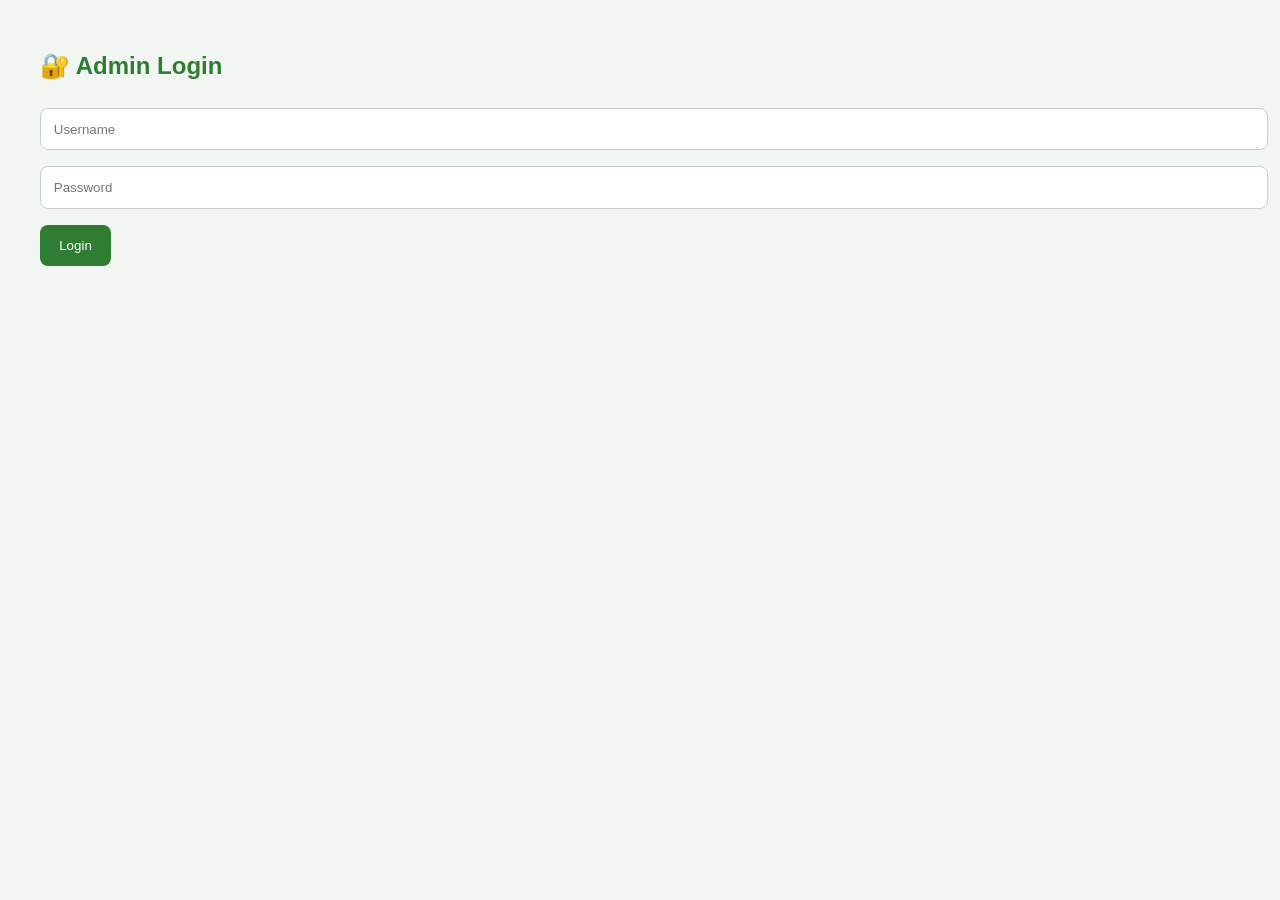
<file: frontend/admin-login.html>
<!DOCTYPE html>
<html lang="en">
<head>
  <meta charset="UTF-8" />
  <title>Admin Login | Z Solutions</title>
  <link rel="stylesheet" href="css/admin.css" />
</head>
<body>
  <div class="admin-container">
    <h2>🔐 Admin Login</h2>
    <form onsubmit="adminLogin(event)">
      <input type="text" id="username" placeholder="Username" required />
      <input type="password" id="password" placeholder="Password" required />
      <button type="submit">Login</button>
    </form>
    <p id="loginStatus"></p>
  </div>

  <script>
    async function adminLogin(e) {
      e.preventDefault();
      const username = document.getElementById("username").value;
      const password = document.getElementById("password").value;

      const res = await fetch("http://localhost:5000/api/admin-auth/login", {
        method: "POST",
        headers: { "Content-Type": "application/json" },
        body: JSON.stringify({ username, password })
      });

      const data = await res.json();
      if (data.token) {
        sessionStorage.setItem("adminToken", data.token);
        window.location.href = "admin.html";
      } else {
        document.getElementById("loginStatus").innerText = "❌ Login failed";
      }
    }
  </script>
</body>
</html>
</file>
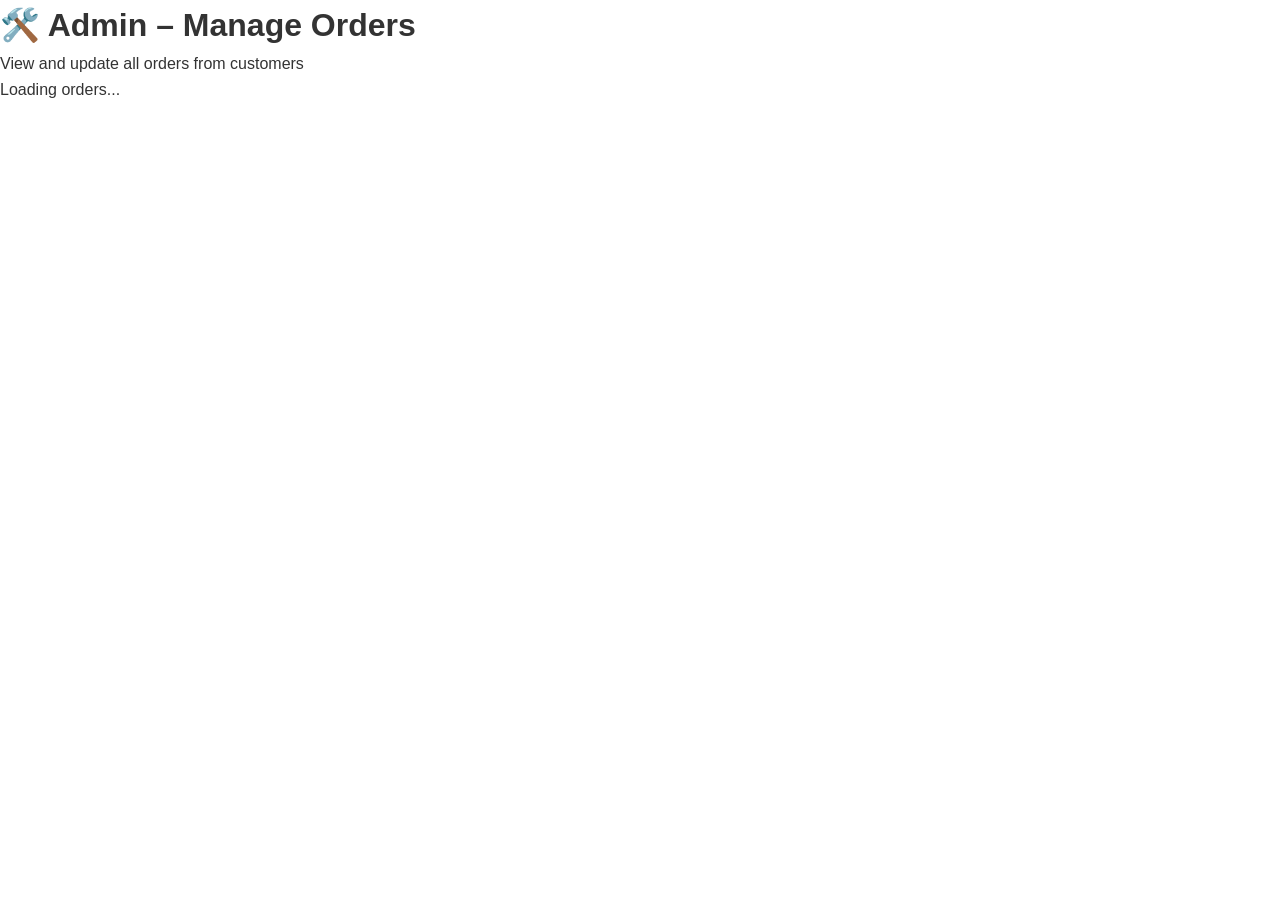
<file: frontend/admin-orders.html>
<!DOCTYPE html>
<html lang="en">
<head>
  <meta charset="UTF-8" />
  <title>Admin Orders | Z Solutions</title>
  <link rel="stylesheet" href="css/style.css" />
</head>
<body>

  <header class="cart-header">
    <h1>🛠️ Admin – Manage Orders</h1>
    <p>View and update all orders from customers</p>
  </header>

  <section id="adminOrderList" class="order-list">
    <p>Loading orders...</p>
  </section>

  <script>
    const orderList = document.getElementById("adminOrderList");

    async function loadOrders() {
      const res = await fetch("http://localhost:5000/api/orders");
      const orders = await res.json();

      if (orders.length === 0) {
        orderList.innerHTML = "<p>No orders found.</p>";
        return;
      }

      orderList.innerHTML = orders.map(order => `
        <div class="order-card">
          <p><strong>Name:</strong> ${order.customerName}</p>
          <p><strong>Phone:</strong> ${order.phone}</p>
          <p><strong>Products:</strong> ${order.products.join(", ")}</p>
          <p><strong>Total:</strong> KES ${order.total}</p>
          <p><strong>Status:</strong> ${order.status}</p>
          <label>Change Status:</label>
          <select onchange="updateStatus('${order._id}', this.value)">
            <option value="">Select</option>
            <option value="Processing">Processing</option>
            <option value="Dispatched">Dispatched</option>
            <option value="Delivered">Delivered</option>
          </select>
          <hr />
        </div>
      `).join("");
    }

    async function updateStatus(id, status) {
      const res = await fetch(`http://localhost:5000/api/orders/${id}/status`, {
        method: "PUT",
        headers: { "Content-Type": "application/json" },
        body: JSON.stringify({ status })
      });

      if (res.ok) {
        alert("✅ Status updated!");
        loadOrders();
      } else {
        alert("❌ Failed to update.");
      }
    }

    loadOrders();
  </script>

</body>
</html>
</file>
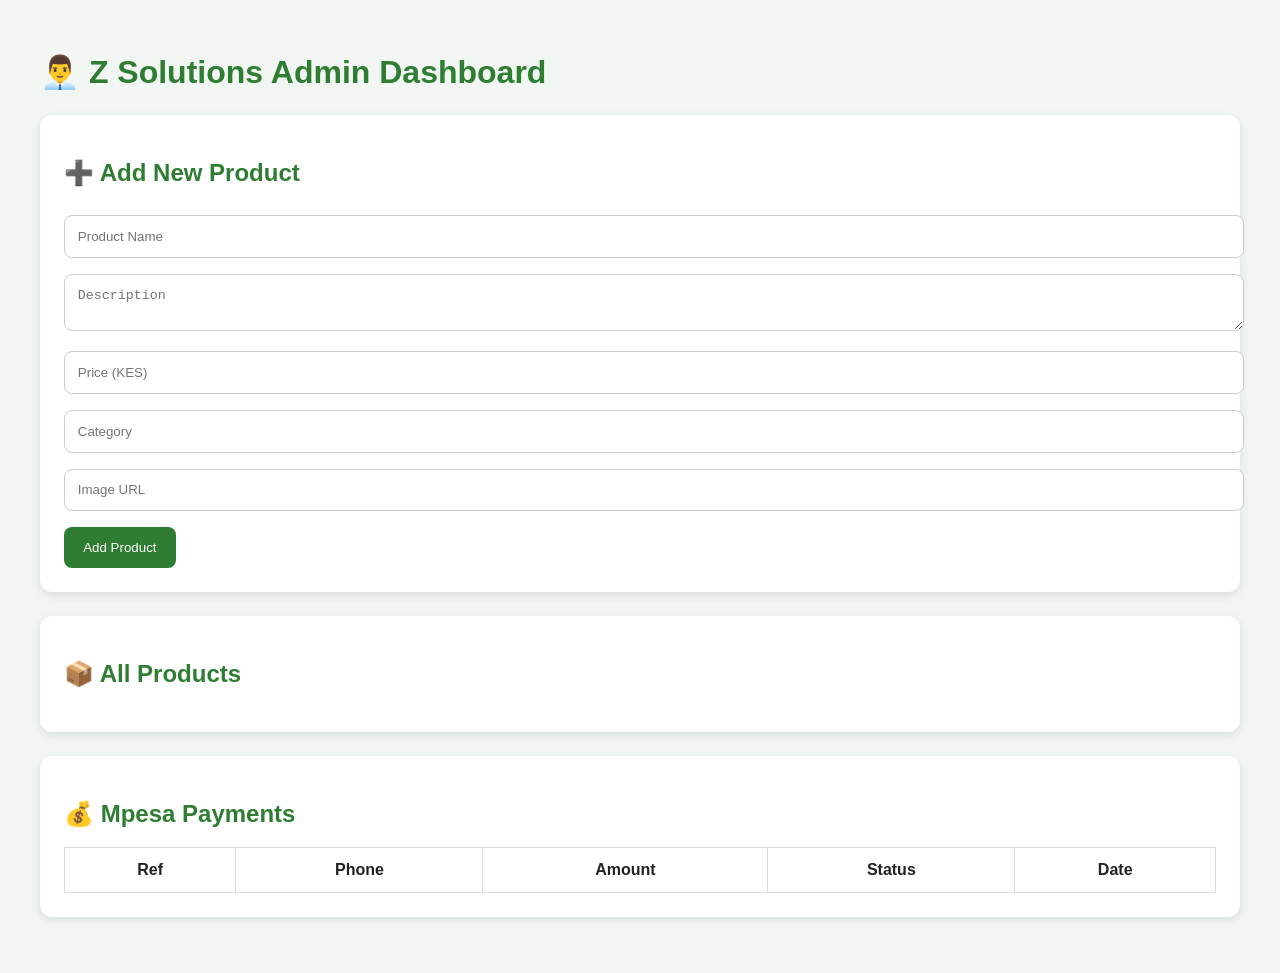
<file: frontend/admin.html>
<!DOCTYPE html>
<html lang="en">
<head>
  <meta charset="UTF-8" />
  <title>Z Solutions | Admin Panel</title>
  <meta name="viewport" content="width=device-width, initial-scale=1" />
  <link rel="stylesheet" href="css/admin.css" />
</head>
<body>
  <div class="admin-container">
    <h1>👨‍💼 Z Solutions Admin Dashboard</h1>

    <!-- Add Product Form -->
    <section class="card">
      <h2>➕ Add New Product</h2>
      <form id="addProductForm">
        <input type="text" id="name" placeholder="Product Name" required />
        <textarea id="description" placeholder="Description" required></textarea>
        <input type="number" id="price" placeholder="Price (KES)" required />
        <input type="text" id="category" placeholder="Category" required />
        <input type="text" id="image" placeholder="Image URL" required />
        <button type="submit">Add Product</button>
      </form>
      <div id="addProductStatus"></div>
    </section>

    <!-- All Products -->
    <section class="card">
      <h2>📦 All Products</h2>
      <ul id="productList"></ul>
    </section>

    <!-- Mpesa Payments -->
    <section class="card">
      <h2>💰 Mpesa Payments</h2>
      <table id="mpesaTable">
        <thead>
          <tr>
            <th>Ref</th>
            <th>Phone</th>
            <th>Amount</th>
            <th>Status</th>
            <th>Date</th>
          </tr>
        </thead>
        <tbody></tbody>
      </table>
    </section>
  </div>

  <script src="js/admin.js"></script>
</body>
</html>
</file>
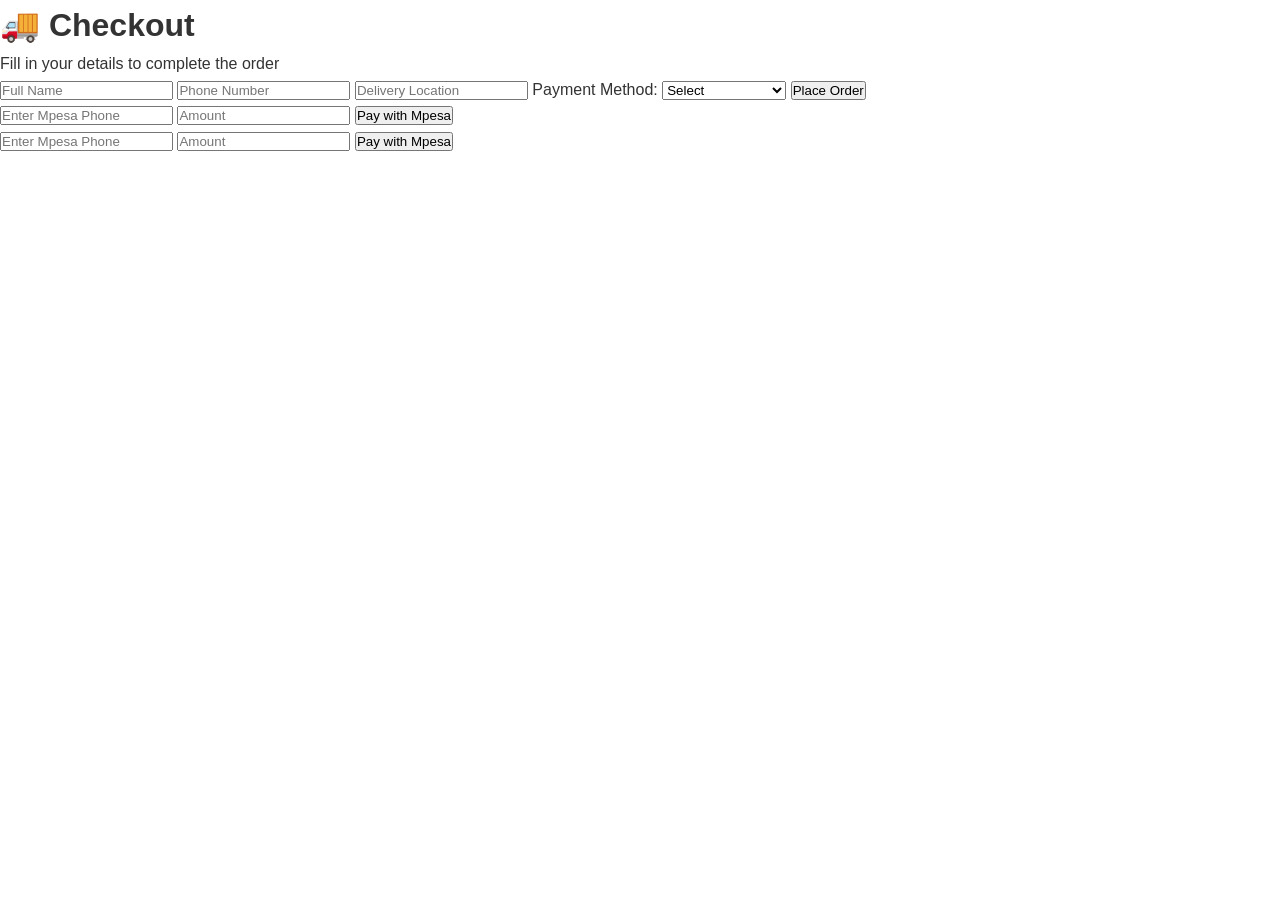
<file: frontend/checkout.html>
<!DOCTYPE html>
<html lang="en">
<head>
  <meta charset="UTF-8">
  <title>Checkout | Z Solutions</title>
  <link rel="stylesheet" href="css/style.css">
</head>
<body>

  <header class="cart-header">
    <h1>🚚 Checkout</h1>
    <p>Fill in your details to complete the order</p>
  </header>

  <section class="checkout-form">
    <form id="checkoutForm">
      <input type="text" id="customerName" placeholder="Full Name" required />
      <input type="tel" id="phone" placeholder="Phone Number" required />
      <input type="text" id="location" placeholder="Delivery Location" required />
      
      <label>Payment Method:</label>
      <select id="paymentMethod" required>
        <option value="">Select</option>
        <option value="Mpesa">Mpesa</option>
        <option value="Cash on Delivery">Cash on Delivery</option>
      </select>

      <button type="submit">Place Order</button>
    </form>
  </section>
  <form onsubmit="payWithMpesa(event)">
  <input type="tel" id="mpesaPhone" placeholder="Enter Mpesa Phone" required />
  <input type="number" id="mpesaAmount" placeholder="Amount" required />
  <button type="submit">Pay with Mpesa</button>
</form>

<script>
  async function payWithMpesa(e) {
    e.preventDefault();
    const phone = document.getElementById('mpesaPhone').value;
    const amount = document.getElementById('mpesaAmount').value;

    const res = await fetch("http://localhost:5000/api/mpesa/stk", {
      method: "POST",
      headers: { "Content-Type": "application/json" },
      body: JSON.stringify({ phone, amount })
    });

    const data = await res.json();
    alert(data.message || "STK Push Sent!");
  }
</script>
<form onsubmit="payWithMpesa(event)">
  <input type="tel" id="mpesaPhone" placeholder="Enter Mpesa Phone" required />
  <input type="number" id="mpesaAmount" placeholder="Amount" required />
  <button type="submit">Pay with Mpesa</button>
</form>

<div id="mpesaStatus" style="margin-top: 20px;"></div>

<script>
  async function payWithMpesa(e) {
    e.preventDefault();

    const phone = document.getElementById("mpesaPhone").value;
    const amount = document.getElementById("mpesaAmount").value;
    const statusDiv = document.getElementById("mpesaStatus");

    statusDiv.innerHTML = "📲 Waiting for Mpesa STK Push...";

    const res = await fetch("http://localhost:5000/api/mpesa/stk", {
      method: "POST",
      headers: { "Content-Type": "application/json" },
      body: JSON.stringify({ phone, amount }),
    });

    const data = await res.json();
    const checkoutID = data.checkoutRequestID;

    // Poll backend every 5 seconds to check if payment confirmed
    const interval = setInterval(async () => {
      const check = await fetch(`http://localhost:5000/api/payments/status/${checkoutID}`);
      const statusData = await check.json();

      if (statusData.status === "Success") {
        clearInterval(interval);
        statusDiv.innerHTML = "✅ Payment Successful! Thank you for shopping with Z Solutions!";
      }

      if (statusData.status === "Failed") {
        clearInterval(interval);
        statusDiv.innerHTML = "❌ Payment Failed. Please try again.";
      }
    }, 5000);
  }
</script>


  <script src="js/checkout.js"></script>

</body>
</html>
</file>
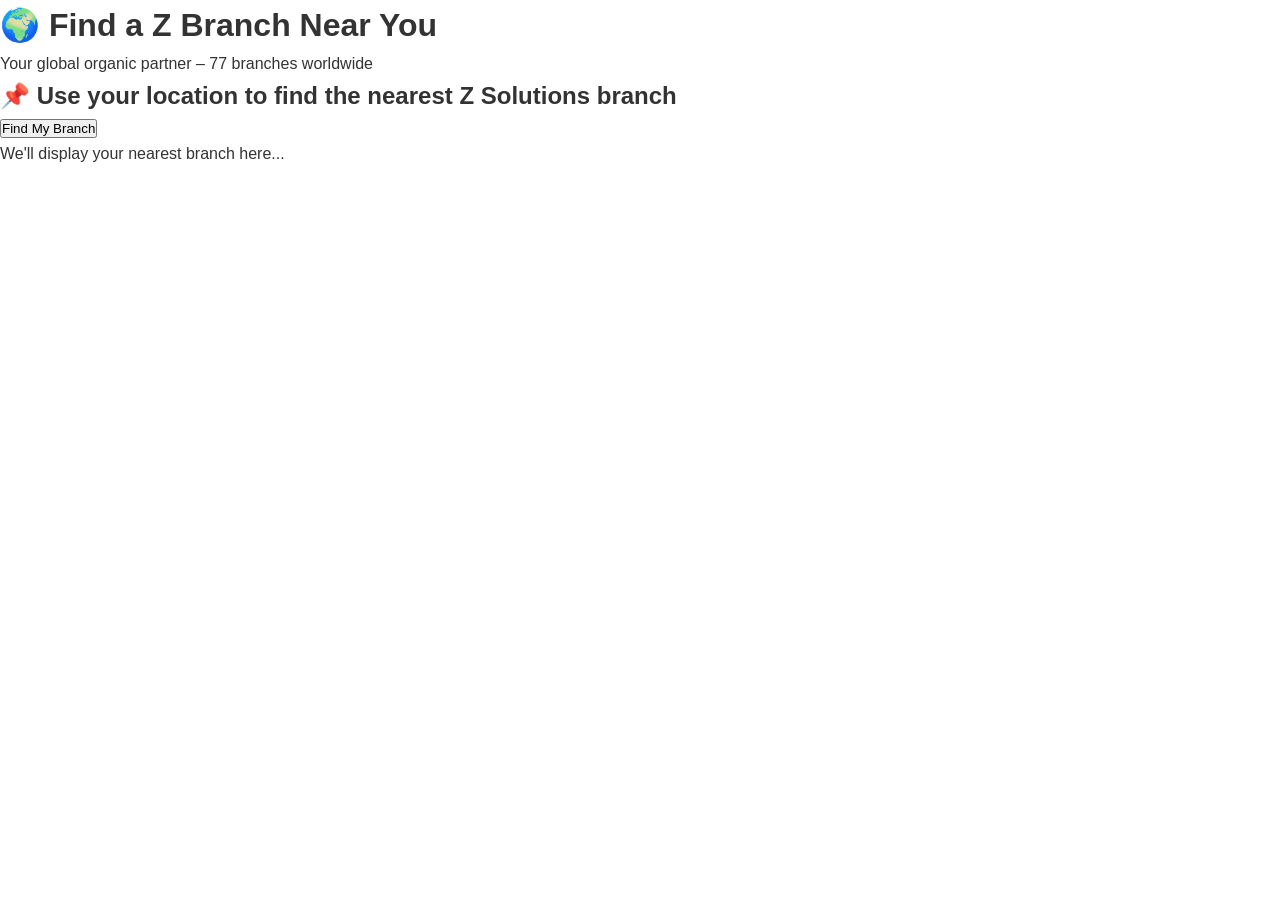
<file: frontend/find-branch.html>
<!DOCTYPE html>
<html lang="en">
<head>
  <meta charset="UTF-8">
  <title>Find Nearest Branch | Z Solutions</title>
  <link rel="stylesheet" href="css/style.css">
</head>
<body>

  <header class="find-branch-header">
    <h1>🌍 Find a Z Branch Near You</h1>
    <p>Your global organic partner – 77 branches worldwide</p>
  </header>

  <section class="find-branch-section" id="nearestBranch">
    <h2>📌 Use your location to find the nearest Z Solutions branch</h2>
    <button onclick="findBranch()">Find My Branch</button>

    <div id="loadingSpinner" class="spinner" style="display: none;"></div>
    <div id="branchResult">We'll display your nearest branch here...</div>
  </section>

  <script>
    const branches = [
      { name: "Nairobi HQ", lat: -1.2921, lon: 36.8219 },
      { name: "Kisumu", lat: -0.0917, lon: 34.7679 },
      { name: "Mombasa", lat: -4.0435, lon: 39.6682 },
      { name: "Eldoret", lat: 0.5204, lon: 35.2698 },
      { name: "Kakamega", lat: 0.2827, lon: 34.7519 },
      { name: "Kampala", lat: 0.3476, lon: 32.5825 },
      { name: "Accra", lat: 5.6037, lon: -0.1870 }
    ];

    function findBranch() {
      const spinner = document.getElementById("loadingSpinner");
      const result = document.getElementById("branchResult");
      spinner.style.display = "block";
      result.innerHTML = "";

      if (navigator.geolocation) {
        navigator.geolocation.getCurrentPosition(position => {
          const userLat = position.coords.latitude;
          const userLon = position.coords.longitude;

          let nearest = null;
          let minDistance = Infinity;

          branches.forEach(branch => {
            const dist = Math.sqrt(
              Math.pow(branch.lat - userLat, 2) +
              Math.pow(branch.lon - userLon, 2)
            );
            if (dist < minDistance) {
              minDistance = dist;
              nearest = branch;
            }
          });

          spinner.style.display = "none";
          result.innerHTML = `
            📍 <strong>Your Nearest Branch:</strong> ${nearest.name}<br>
            <a href="https://www.google.com/maps/dir/?api=1&destination=${nearest.lat},${nearest.lon}" 
               target="_blank" style="color:blue;text-decoration:underline;">
               Open in Google Maps
            </a>
          `;
        }, () => {
          spinner.style.display = "none";
          result.innerText = "Failed to get your location.";
        });
      } else {
        spinner.style.display = "none";
        result.innerText = "Geolocation not supported by your browser.";
      }
    }
  </script>

</body>
</html>
</file>
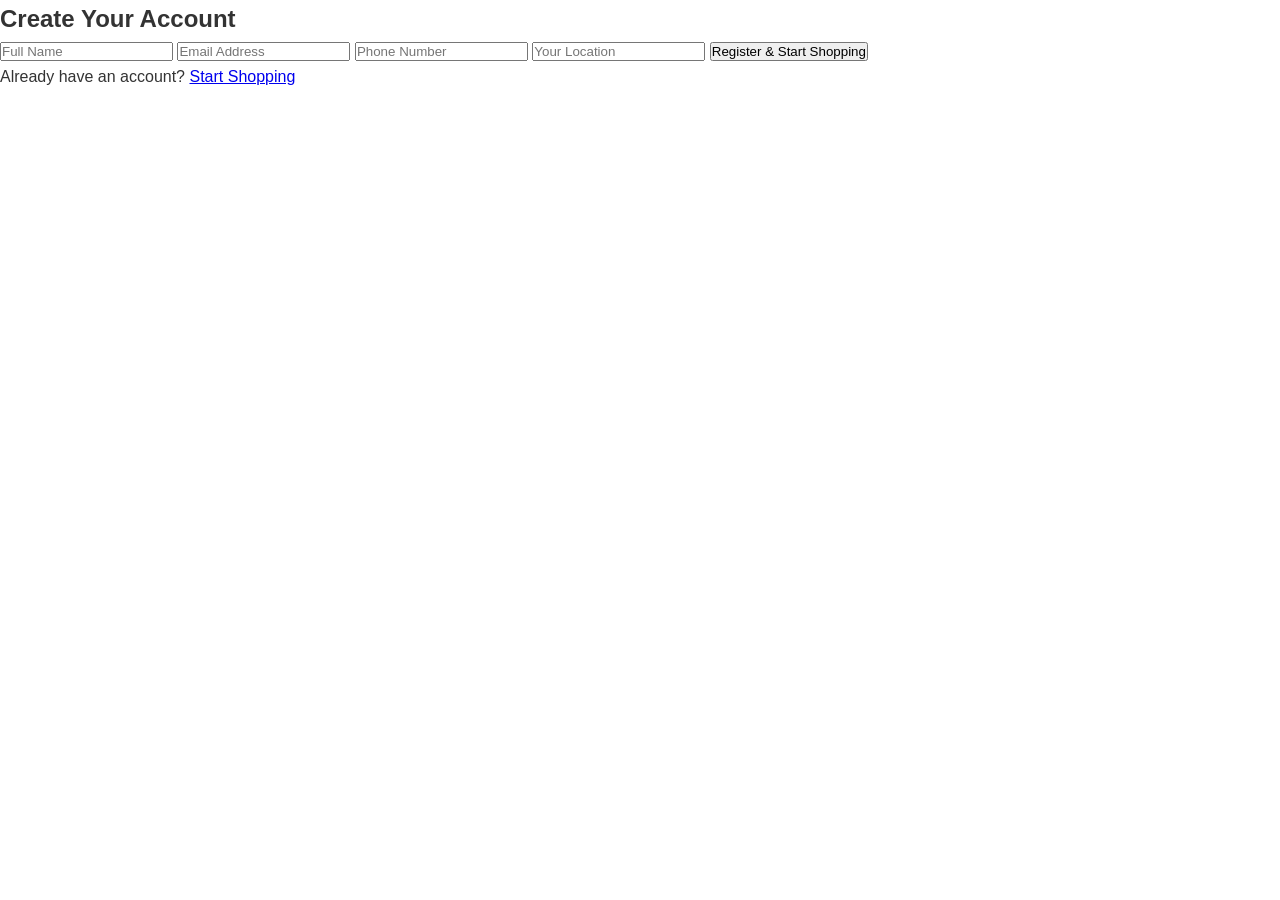
<file: frontend/register.html>
<!-- register.html -->
<!DOCTYPE html>
<html lang="en">
<head>
  <meta charset="UTF-8" />
  <title>Register - Z Solutions</title>
  <link rel="stylesheet" href="css/style.css" />
</head>
<body>
  <section class="register-form-section">
    <h2>Create Your Account</h2>
    <form action="/register" method="POST">
      <input type="text" name="fullName" placeholder="Full Name" required />
      <input type="email" name="email" placeholder="Email Address" required />
      <input type="tel" name="phone" placeholder="Phone Number" required />
      <input type="text" name="location" placeholder="Your Location" required />
      <button type="submit">Register & Start Shopping</button>
    </form>
    <p>Already have an account? <a href="products.html">Start Shopping</a></p>
  </section>
</body>
</html>
</file>
<file: frontend/css/admin.css>
body {
  font-family: 'Segoe UI', sans-serif;
  margin: 0;
  padding: 2rem;
  background: #f2f6f3;
  color: #222;
}

h1, h2 {
  color: #2e7d32;
}

.admin-container {
  max-width: 1200px;
  margin: auto;
}

.card {
  background: #fff;
  border-radius: 12px;
  padding: 1.5rem;
  margin: 1.5rem 0;
  box-shadow: 0 3px 10px rgba(0,0,0,0.1);
}

form input, form textarea {
  width: 100%;
  padding: 0.8rem;
  margin: 0.5rem 0;
  border-radius: 8px;
  border: 1px solid #ccc;
}

form button {
  background: #2e7d32;
  color: #fff;
  border: none;
  padding: 0.8rem 1.2rem;
  border-radius: 8px;
  cursor: pointer;
  margin-top: 0.5rem;
}

form button:hover {
  background: #256928;
}

#productList {
  list-style: none;
  padding: 0;
}

#productList li {
  padding: 0.5rem;
  border-bottom: 1px solid #ddd;
}

#mpesaTable {
  width: 100%;
  border-collapse: collapse;
}

#mpesaTable th, #mpesaTable td {
  padding: 0.8rem;
  border: 1px solid #ddd;
}
</file>
<file: frontend/css/style.css>
/* =============================
   Z SOLUTIONS - GLOBAL AGRIBIZ
   GUINNESS WORLD-CLASS WEBSITE
   ============================= */

:root {
  --green: #2e7d32;
  --gold: #ffd700;
  --dark: #0a0a0a;
  --light: #f4f4f4;
  --accent: #25D366;
  --glass: rgba(255, 255, 255, 0.07);
  --blur: blur(14px);
  --radius: 20px;
  --shadow: 0 10px 30px rgba(0, 0, 0, 0.15);
  --font-main: 'Poppins', 'Segoe UI', sans-serif;
}

* {
  margin: 0;
  padding: 0;
  box-sizing: border-box;
}

body {
  font-family: var(--font-main);
  background: linear-gradient(135deg, #0c0c0c, #1a1a1a);
  color: var(--light);
  line-height: 1.6;
  min-height: 100vh;
}

/* === HERO HEADER SECTION === */
.hero {
  background: url('../images/farm-hero.jpg') no-repeat center center / cover;
  height: 100vh;
  display: flex;
  flex-direction: column;
  justify-content: space-between;
  padding: 2rem 1rem;
  position: relative;
}

/* Place logo at the top-left corner */
.logo-container {
  position: absolute;
  top: 2rem;
  left: 2rem;
  z-index: 10;
}

.logo {
  width: 60px;
  height: auto;
  filter: drop-shadow(0 2px 4px rgba(0, 0, 0, 0.5));
}

/* Stretch hero-content full width and center text */
.hero-content {
  background: var(--glass);
  backdrop-filter: var(--blur);
  padding: 3rem 2rem;
  border-radius: var(--radius);
  box-shadow: var(--shadow);
  text-align: center;
  max-width: 90%;
  margin: 8rem auto 0 auto; /* Push down below the logo */
}

.hero::before {
  content: "";
  position: absolute;
  inset: 0;
  background: rgba(0, 0, 0, 0.65);
  backdrop-filter: var(--blur);
  z-index: 0;
  border-radius: 0 0 var(--radius) var(--radius);
}

.container {
  max-width: 1200px;
  margin: auto;
  padding: 0 1rem;
  position: relative;
  z-index: 2;
}

/* === LOGO STYLING === */
.logo {
  width: 60px;
  height: auto;
  margin-bottom: 1rem;
  filter: drop-shadow(2px 2px 4px rgba(0,0,0,0.6));
}

/* === HERO CONTENT === */
.hero-content {
  background: var(--glass);
  backdrop-filter: var(--blur);
  padding: 3rem;
  border-radius: var(--radius);
  box-shadow: var(--shadow);
  text-align: center;
  margin-top: 4rem;
}

.hero h1 {
  font-size: 3rem;
  font-weight: 700;
  color: var(--gold);
  margin-bottom: 1rem;
  text-shadow: 1px 1px 2px rgba(0,0,0,0.4);
}

.hero p {
  font-size: 1.3rem;
  color: #e1e1e1;
  margin-bottom: 0.5rem;
}

.hero em {
  font-size: 1.1rem;
  font-style: italic;
  color: #ccc;
}

/* === NAVIGATION BAR === */
nav {
  background: var(--glass);
  backdrop-filter: var(--blur);
  padding: 0.7rem 1.5rem;
  border-radius: var(--radius);
  box-shadow: var(--shadow);
  display: flex;
  justify-content: center;
  flex-wrap: wrap;
  gap: 1.2rem;
  margin-top: 1.5rem;
}

nav a {
  color: #fff;
  text-decoration: none;
  font-weight: 600;
  padding: 0.6rem 1rem;
  border-radius: var(--radius);
  transition: 0.3s ease;
}

nav a:hover {
  background: var(--gold);
  color: var(--dark);
  transform: scale(1.05);
}

/* === BUTTONS & CALL TO ACTION === */
.cta-button {
  display: inline-block;
  background: var(--gold);
  color: var(--dark);
  padding: 0.8rem 2rem;
  border-radius: var(--radius);
  font-weight: 600;
  text-decoration: none;
  margin-top: 2rem;
  transition: background 0.3s ease, transform 0.2s ease;
}

.cta-button:hover {
  background: #e6c200;
  transform: scale(1.05);
}

/* === RESPONSIVENESS === */
@media (max-width: 768px) {
  .hero-content {
    padding: 2rem;
  }

  .hero h1 {
    font-size: 2.2rem;
  }

  nav {
    flex-direction: column;
    gap: 0.8rem;
  }

  .cta-button {
    width: 100%;
    text-align: center;
  }
}

/* === CTA Button === */
.cta-btn {
  display: inline-block;
  background: var(--gold);
  color: var(--dark);
  padding: 1rem 2rem;
  border-radius: var(--radius);
  font-weight: bold;
  margin-top: 1rem;
  text-decoration: none;
  box-shadow: var(--shadow);
  transition: 0.3s;
}
.container {
  max-width: 1140px;
  margin: 0 auto;
  padding: 0 1rem;
}

.cta-btn:hover {
  background: #f2c200;
}

/* === INTRO / ABOUT === */
.intro {
  padding: 4rem 2rem;
  text-align: center;
}
.container {
  max-width: 1140px;
  margin: 0 auto;
  padding: 0 1rem;
}

.intro img {
  max-width: 50%;
  border-radius: var(--radius);
  margin-bottom: 1rem;
}

.intro h2 {
  font-size: 1.8rem;
  color: var(--green);
}

/* === PRODUCT PREVIEW === */
.product-preview {
  padding: 3rem 1rem;
  text-align: center;
  background: #fff;
}
.container {
  max-width: 1140px;
  margin: 0 auto;
  padding: 0 1rem;
}

.product-grid {
  display: flex;
  flex-wrap: wrap;
  justify-content: center;
  gap: 1rem;
}

.product-card {
  background: #fff;
  border: 1px solid #ddd;
  padding: 1rem;
  border-radius: var(--radius);
  width: 200px;
  box-shadow: var(--shadow);
}

/* === TESTIMONIALS === */
.testimonial-section {
  background: #e7f9ec;
  padding: 3rem 1rem;
  text-align: center;
}
.container {
  max-width: 1140px;
  margin: 0 auto;
  padding: 0 1rem;
}

.testimonial-grid {
  display: flex;
  flex-wrap: wrap;
  justify-content: center;
  gap: 2rem;
}

.testimonial-card {
  background: #fff;
  max-width: 300px;
  padding: 1.5rem;
  border-radius: var(--radius);
  box-shadow: var(--shadow);
}

/* === STATS SECTION === */
.stats {
  display: flex;
  justify-content: space-around;
  padding: 3rem 1rem;
  background: #f1f1f1;
  text-align: center;
}
.container {
  max-width: 1140px;
  margin: 0 auto;
  padding: 0 1rem;
}

.stat h3 {
  font-size: 2.5rem;
  color: var(--green);
}

.stat p {
  font-size: 1.1rem;
}

/* === WHATSAPP FLOAT === */
.whatsapp-float {
  position: fixed;
  bottom: 20px;
  right: 20px;
  background: var(--accent);
  color: white;
  padding: 0.8rem 1.2rem;
  border-radius: 50px;
  font-weight: bold;
  text-decoration: none;
  box-shadow: var(--shadow);
  transition: 0.3s;
}

.whatsapp-float:hover {
  background: #1ebe5b;
}

/* === SPONSORS === */
.sponsor-section {
  padding: 3rem 1rem;
  background-color: #f0fff0;
  text-align: center;
}
.container {
  max-width: 1140px;
  margin: 0 auto;
  padding: 0 1rem;
}

.sponsor-logos {
  display: flex;
  justify-content: center;
  flex-wrap: wrap;
  gap: 2rem;
  margin-top: 2rem;
}

.sponsor-logos img {
  height: 60px;
  filter: grayscale(100%);
  transition: 0.3s ease;
}

.sponsor-logos img:hover {
  filter: none;
  transform: scale(1.1);
}

/* === FOOTER === */
footer {
  background: var(--dark);
  color: white;
  text-align: center;
  padding: 2rem 1rem;
}
.container {
  max-width: 1140px;
  margin: 0 auto;
  padding: 0 1rem;
}

/* === Newsletter === */
.newsletter {
  background: var(--green);
  color: white;
  padding: 2rem 1rem;
  text-align: center;
}
.container {
  max-width: 1140px;
  margin: 0 auto;
  padding: 0 1rem;
}

.newsletter input {
  padding: 0.7rem;
  width: 250px;
  border: none;
  border-radius: var(--radius);
  margin-right: 0.5rem;
}

.newsletter button {
  padding: 0.7rem 1rem;
  background: white;
  color: var(--green);
  border: none;
  border-radius: var(--radius);
  cursor: pointer;
}

/* === Mobile Responsive === */
@media (max-width: 768px) {
  .hero h1 {
    font-size: 2.2rem;
  }
  .testimonial-grid, .product-grid, .stats {
    flex-direction: column;
    align-items: center;
  }
  nav {
    flex-direction: column;
    gap: 0.7rem;
  }
}
/* ==== ABOUT US SECTION ==== */
.about {
  padding: 4rem 1rem;
  background: #f9fff9;
  text-align: center;
}
.about h2 {
  color: #2e7d32;
  font-size: 2rem;
  margin-bottom: 1rem;
}
.container {
  max-width: 1140px;
  margin: 0 auto;
  padding: 0 1rem;
}

.about p {
  font-size: 1.1rem;
  max-width: 800px;
  margin: auto;
  color: #444;
}

/* ==== MISSION & VISION ==== */
.mission-vision {
  display: flex;
  flex-wrap: wrap;
  justify-content: space-around;
  background: #f2f9f2;
  padding: 4rem 1rem;
  text-align: center;
}
.container {
  max-width: 1140px;
  margin: 0 auto;
  padding: 0 1rem;
}

.mission, .vision {
  flex: 1;
  min-width: 280px;
  margin: 1rem;
  padding: 2rem;
  background: white;
  border-radius: 12px;
  box-shadow: 0 2px 10px rgba(0,0,0,0.05);
}
.mission h3, .vision h3 {
  color: #2e7d32;
  font-size: 1.6rem;
  margin-bottom: 0.8rem;
}
.mission p, .vision p {
  font-size: 1.1rem;
  color: #555;
}

/* ==== GALLERY ==== */
.gallery {
  background: #fff;
  padding: 4rem 1rem;
  text-align: center;
}
.container {
  max-width: 1140px;
  margin: 0 auto;
  padding: 0 1rem;
}

.gallery h2 {
  font-size: 2rem;
  color: #2e7d32;
  margin-bottom: 2rem;
}
.gallery-grid {
  display: grid;
  grid-template-columns: repeat(auto-fit, minmax(220px, 1fr));
  gap: 1rem;
  max-width: 1200px;
  margin: auto;
}
.gallery-grid img {
  width: 100%;
  height: 200px;
  object-fit: cover;
  border-radius: 10px;
  box-shadow: 0 4px 8px rgba(0,0,0,0.05);
}

/* ==== CONTACT US ==== */
.contact {
  background: #f8fff5;
  padding: 4rem 1rem;
}
.container {
  max-width: 1140px;
  margin: 0 auto;
  padding: 0 1rem;
}

.contact h2 {
  text-align: center;
  color: #2e7d32;
  margin-bottom: 2rem;
}
.contact-container {
  display: flex;
  flex-wrap: wrap;
  justify-content: space-around;
  gap: 2rem;
  max-width: 1000px;
  margin: auto;
}
.contact-form {
  flex: 1;
  min-width: 300px;
}
.contact-form input,
.contact-form textarea {
  width: 100%;
  padding: 0.8rem;
  margin-bottom: 1rem;
  border: 1px solid #ccc;
  border-radius: 6px;
  font-family: inherit;
}
.contact-form button {
  width: 100%;
  padding: 0.9rem;
  background: #2e7d32;
  color: white;
  border: none;
  font-weight: bold;
  cursor: pointer;
  border-radius: 6px;
}
.contact-details {
  flex: 1;
  min-width: 250px;
  padding: 1rem;
  font-size: 1rem;
  color: #444;
  background: white;
  border-radius: 10px;
  box-shadow: 0 2px 10px rgba(0,0,0,0.08);
}

/* ==== REGISTER NOW ==== */
.register-now {
  background: #fffbe7;
  padding: 4rem 1rem;
  text-align: center;
}
.container {
  max-width: 1140px;
  margin: 0 auto;
  padding: 0 1rem;
}

.register-now h2 {
  font-size: 2rem;
  color: #e8a200;
}
.register-now p {
  font-size: 1.1rem;
  color: #444;
  margin-bottom: 1.5rem;
}
.register-now .btn-green {
  background: #2e7d32;
  color: white;
  padding: 0.8rem 1.5rem;
  border-radius: 6px;
  text-decoration: none;
  font-weight: bold;
  transition: background 0.3s ease;
}
.register-now .btn-green:hover {
  background: #256928;
}
footer {
  background: url('images/maize-footer.jpg') no-repeat center center/cover;
  color: white;
  padding: 4rem 1rem 2rem;
  position: relative;
  z-index: 1;
}
.container {
  max-width: 1140px;
  margin: 0 auto;
  padding: 0 1rem;
}


footer::before {
  content: '';
  position: absolute;
  top: 0; left: 0;
  width: 100%; height: 100%;
  background: rgba(0, 0, 0, 0.7); /* dark overlay for readability */
  z-index: -1;
}

.footer-container {
  display: flex;
  flex-wrap: wrap;
  justify-content: space-between;
  max-width: 1200px;
  margin: auto;
  gap: 2rem;
}

.footer-container h3,
.footer-container h4 {
  color: gold;
  margin-bottom: 1rem;
}

.footer-container p,
.footer-container ul li a {
  color: #eee;
  font-size: 0.95rem;
  text-decoration: none;
}

.footer-container ul {
  list-style: none;
  padding: 0;
}

.footer-container ul li {
  margin-bottom: 0.5rem;
}

.footer-container a:hover {
  text-decoration: underline;
  color: #fff;
}

.footer-bottom {
  text-align: center;
  margin-top: 2rem;
  font-size: 0.85rem;
  color: #ccc;
}
footer {
  background: url('images/maize-footer.jpg') no-repeat center center/cover;
  padding: 2rem 1rem;
  color: #fff;
  position: relative;
  text-align: center;
  border-top-left-radius: 30px;
  border-top-right-radius: 30px;
  overflow: hidden;
}

footer::before {
  content: "";
  position: absolute;
  top: 0; left: 0;
  width: 100%; height: 100%;
  background: rgba(0, 0, 0, 0.7);
  z-index: 0;
}

.footer-container,
.footer-bottom,
.footer-social {
  position: relative;
  z-index: 2;
}

.footer-social {
  margin-top: 1rem;
}

.social-icon {
  margin: 0 0.5rem;
  color: gold;
  font-size: 1.5rem;
  transition: transform 0.3s ease, color 0.3s ease;
}

.social-icon:hover {
  color: white;
  transform: scale(1.2);
}

.back-to-top {
  display: inline-block;
  margin-top: 1.5rem;
  background: gold;
  color: #111;
  padding: 8px 16px;
  border-radius: 30px;
  text-decoration: none;
  font-size: 0.9rem;
  transition: background 0.3s ease;
}

.back-to-top:hover {
  background: #f2c200;
}
.contact {
  padding: 3rem 1rem;
  background: #f5fff3;
  text-align: center;
}
.container {
  max-width: 1140px;
  margin: 0 auto;
  padding: 0 1rem;
}

.contact h2 {
  margin-bottom: 2rem;
  font-size: 2rem;
  color: #2e7d32;
}

.contact-wrapper {
  display: flex;
  flex-wrap: wrap;
  justify-content: center;
  gap: 2rem;
  max-width: 1000px;
  margin: auto;
}

.contact-form,
.contact-details {
  flex: 1;
  min-width: 300px;
  background: white;
  padding: 2rem;
  border-radius: 12px;
  box-shadow: 0 2px 10px rgba(0, 0, 0, 0.08);
  text-align: left;
}

.contact-form input,
.contact-form textarea {
  width: 100%;
  margin-bottom: 1rem;
  padding: 0.8rem;
  border: 1px solid #ccc;
  border-radius: 6px;
  font-size: 1rem;
}

.contact-form button {
  background: #2e7d32;
  color: white;
  border: none;
  padding: 0.9rem 1.5rem;
  border-radius: 6px;
  font-size: 1rem;
  cursor: pointer;
  transition: background 0.3s ease;
}

.contact-form button:hover {
  background: #256928;
}

.contact-details h4 {
  color: #2e7d32;
  margin-bottom: 1rem;
}
/* 🌱 GLOBAL STYLES */
body {
  font-family: 'Poppins', sans-serif;
  margin: 0;
  padding: 0;
  line-height: 1.6;
  background: #fff;
  color: #333;
}
.container {
  max-width: 1140px;
  margin: 0 auto;
  padding: 0 1rem;
}

.section-title {
  font-size: 2.2rem;
  color: #2e7d32;
  margin-bottom: 2rem;
  text-align: center;
  text-transform: uppercase;
  font-weight: 700;
  letter-spacing: 1px;
}

/* 💡 PROMISE SECTION */
.promise {
  background: linear-gradient(to bottom, #f0fff4, #ffffff);
  padding: 4rem 1rem;
  text-align: center;
}
.container {
  max-width: 1140px;
  margin: 0 auto;
  padding: 0 1rem;
}


.promise-container {
  display: flex;
  flex-wrap: wrap;
  justify-content: center;
  gap: 2rem;
  max-width: 1100px;
  margin: auto;
}

.promise-card {
  background: white;
  padding: 2rem;
  border-radius: 16px;
  width: 280px;
  box-shadow: 0 5px 20px rgba(0, 0, 0, 0.07);
  transition: transform 0.3s ease, box-shadow 0.3s ease;
}

.promise-card:hover {
  transform: translateY(-6px);
  box-shadow: 0 10px 25px rgba(0, 0, 0, 0.1);
}

.promise-card img {
  width: 64px;
  height: 64px;
  margin-bottom: 1rem;
}

/* 🛒 PRODUCTS */
.products {
  background: #ffffff;
  padding: 5rem 1rem;
}
.container {
  max-width: 1140px;
  margin: 0 auto;
  padding: 0 1rem;
}

.product-grid {
  display: grid;
  grid-template-columns: repeat(auto-fit, minmax(220px, 1fr));
  gap: 2rem;
  max-width: 1100px;
  margin: auto;
}

.product-card {
  background: #f9f9f9;
  border-radius: 16px;
  padding: 1rem;
  box-shadow: 0 3px 10px rgba(0, 0, 0, 0.06);
  transition: transform 0.3s ease;
  text-align: center;
}

.product-card:hover {
  transform: translateY(-6px);
  background: #ecfdf5;
}

.product-card img {
  width: 100%;
  height: 180px;
  object-fit: cover;
  border-radius: 12px;
}

.btn-green {
  display: inline-block;
  background: #2e7d32;
  color: white;
  padding: 12px 24px;
  border-radius: 30px;
  text-decoration: none;
  font-weight: 600;
  transition: background 0.3s ease;
  margin-top: 2rem;
}

.btn-green:hover {
  background: #256928;
}

/* 🏞️ FARMS */
.farms {
  background: #f0fdf4;
  padding: 5rem 1rem;
}
.container {
  max-width: 1140px;
  margin: 0 auto;
  padding: 0 1rem;
}

.farm-gallery {
  display: grid;
  grid-template-columns: repeat(auto-fit, minmax(220px, 1fr));
  gap: 1.5rem;
  max-width: 1000px;
  margin: auto;
}

.farm-gallery img {
  width: 100%;
  border-radius: 16px;
  box-shadow: 0 3px 10px rgba(0, 0, 0, 0.1);
  object-fit: cover;
  transition: transform 0.3s ease;
}

.farm-gallery img:hover {
  transform: scale(1.03);
}

/* 🗣️ TESTIMONIALS */
.testimonials {
  background: #ffffff;
  padding: 4rem 1rem;
  text-align: center;
}
.container {
  max-width: 1140px;
  margin: 0 auto;
  padding: 0 1rem;
}

.testimonial-row {
  display: flex;
  flex-wrap: wrap;
  gap: 2rem;
  justify-content: center;
  max-width: 900px;
  margin: auto;
}

.testimonial {
  background: #f1f8e9;
  padding: 1.5rem;
  border-radius: 16px;
  width: 280px;
  font-style: italic;
  box-shadow: 0 3px 8px rgba(0, 0, 0, 0.08);
  transition: transform 0.3s ease;
}

.testimonial:hover {
  transform: scale(1.02);
}

.testimonial h5 {
  margin-top: 1rem;
  color: #33691e;
  font-weight: 500;
}

/* 📊 STATS */
.stats {
  background: #c8e6c9;
  padding: 3rem 1rem;
  display: flex;
  flex-wrap: wrap;
  justify-content: center;
  gap: 2rem;
  text-align: center;
}
.container {
  max-width: 1140px;
  margin: 0 auto;
  padding: 0 1rem;
}

.stat {
  flex: 1;
  min-width: 200px;
  max-width: 300px;
  background: white;
  padding: 2rem;
  border-radius: 16px;
  box-shadow: 0 4px 10px rgba(0, 0, 0, 0.05);
  transition: transform 0.3s ease;
}

.stat:hover {
  transform: translateY(-4px);
}

.stat h3 {
  font-size: 2.5rem;
  color: #1b5e20;
  margin-bottom: 0.5rem;
}

.stat p {
  font-weight: 500;
  color: #388e3c;
}

/* Responsive */
@media screen and (max-width: 768px) {
  .promise-container,
  .testimonial-row,
  .stats {
    flex-direction: column;
    align-items: center;
  }

  .product-grid,
  .farm-gallery {
    grid-template-columns: 1fr;
  }
}
</file>
